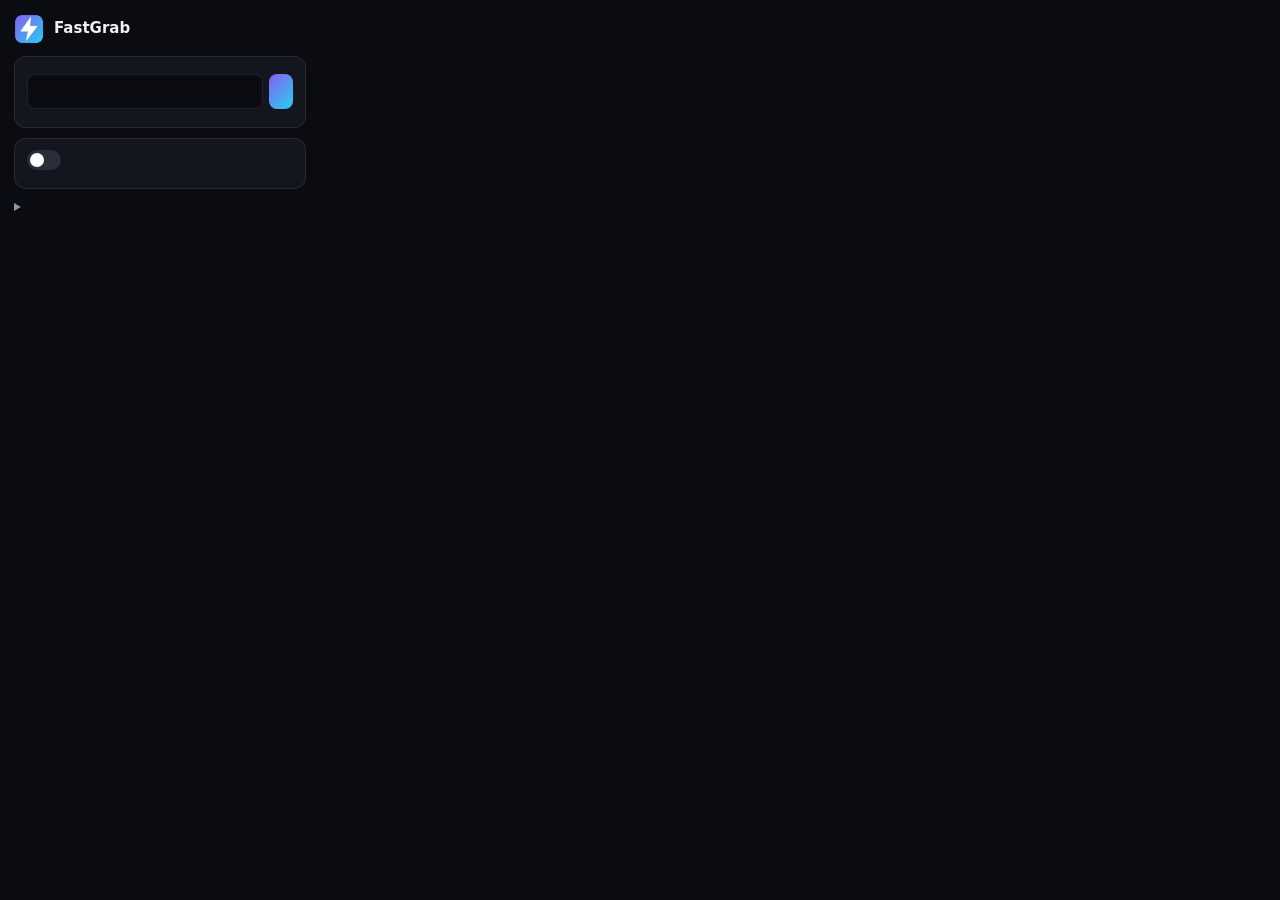
<file: extension/popup.html>
<!DOCTYPE html>
<html>
<head>
<meta charset="utf-8">
<link rel="stylesheet" href="popup.css">
</head>
<body>
  <header>
    <img src="icons/icon48.png" alt="" width="30" height="30">
    <div><b>FastGrab</b><small data-i18n="tagline"></small></div>
    <span id="status" class="pill"></span>
  </header>

  <section id="pairBox">
    <label for="key" data-i18n="keyLabel"></label>
    <div class="row"><input id="key" type="password" spellcheck="false" autocomplete="off"><button id="save" class="primary" data-i18n="save"></button></div>
    <p class="hint" data-i18n="keyHint"></p>
  </section>

  <section>
    <label class="switch"><input type="checkbox" id="capture"><span></span><b data-i18n="captureLabel"></b></label>
    <p class="hint" data-i18n="captureHint"></p>
  </section>

  <section id="tabBox" hidden>
    <button id="grabTab" class="wide primary"></button>
  </section>

  <details>
    <summary data-i18n="advanced"></summary>
    <label for="port" data-i18n="portLabel"></label>
    <div class="row"><input id="port" type="number" min="1" max="65535"><button id="savePort" data-i18n="save"></button></div>
  </details>
  <p id="msg" class="msg"></p>
  <script type="module" src="popup.js"></script>
</body>
</html>
</file>
<file: extension/popup.css>
:root{--bg:#0b0c12;--panel:#14161f;--line:rgba(255,255,255,.09);--text:#eef0f6;--muted:#9097a8;--a1:#8b5cf6;--a2:#22d3ee;--ok:#34d399;--warn:#fbbf24;--bad:#f87171}
*{box-sizing:border-box}
body{margin:0;width:320px;background:var(--bg);color:var(--text);font:13px/1.45 "Segoe UI",system-ui,sans-serif;padding:14px}
header{display:flex;align-items:center;gap:10px;margin-bottom:12px}
header b{display:block;font-size:15px}
header small{color:var(--muted);font-size:11.5px}
.pill{margin-inline-start:auto;font-size:11px;font-weight:600;padding:3px 9px;border-radius:20px;white-space:nowrap}
.pill.connected{color:var(--ok);background:rgba(52,211,153,.12)}
.pill.offline{color:var(--warn);background:rgba(251,191,36,.12)}
.pill.unpaired{color:var(--bad);background:rgba(248,113,113,.12)}
section{background:var(--panel);border:1px solid var(--line);border-radius:12px;padding:11px 12px;margin-bottom:10px}
label{display:block;font-size:11.5px;color:var(--muted);margin-bottom:6px}
.row{display:flex;gap:6px}
input[type=password],input[type=text],input[type=number]{flex:1;min-width:0;background:#0b0c12;border:1px solid var(--line);border-radius:8px;color:var(--text);padding:7px 9px;font:inherit;outline:none}
input:focus{border-color:var(--a1)}
button{font:inherit;color:var(--text);background:#1c1f2b;border:1px solid var(--line);border-radius:8px;padding:7px 12px;cursor:pointer}
button.primary{background:linear-gradient(135deg,var(--a1),var(--a2));border:0;color:#fff;font-weight:600}
button.wide{width:100%}
button:active{transform:scale(.98)}
.hint{color:var(--muted);font-size:11.5px;margin:7px 0 0}
.switch{display:flex;align-items:center;gap:10px;cursor:pointer;margin:0;color:var(--text);font-size:13px}
.switch input{display:none}
.switch span{width:34px;height:20px;border-radius:20px;background:#2a2d3a;position:relative;transition:background .2s;flex:none}
.switch span::after{content:"";position:absolute;top:3px;inset-inline-start:3px;width:14px;height:14px;border-radius:50%;background:#fff;transition:transform .2s}
.switch input:checked+span{background:var(--a1)}
.switch input:checked+span::after{transform:translateX(14px)}
[dir=rtl] .switch input:checked+span::after{transform:translateX(-14px)}
details{color:var(--muted);font-size:12px;margin-top:4px}
details summary{cursor:pointer;margin-bottom:8px}
.msg{min-height:16px;font-size:12px;color:var(--muted);margin:6px 0 0}
</file>
